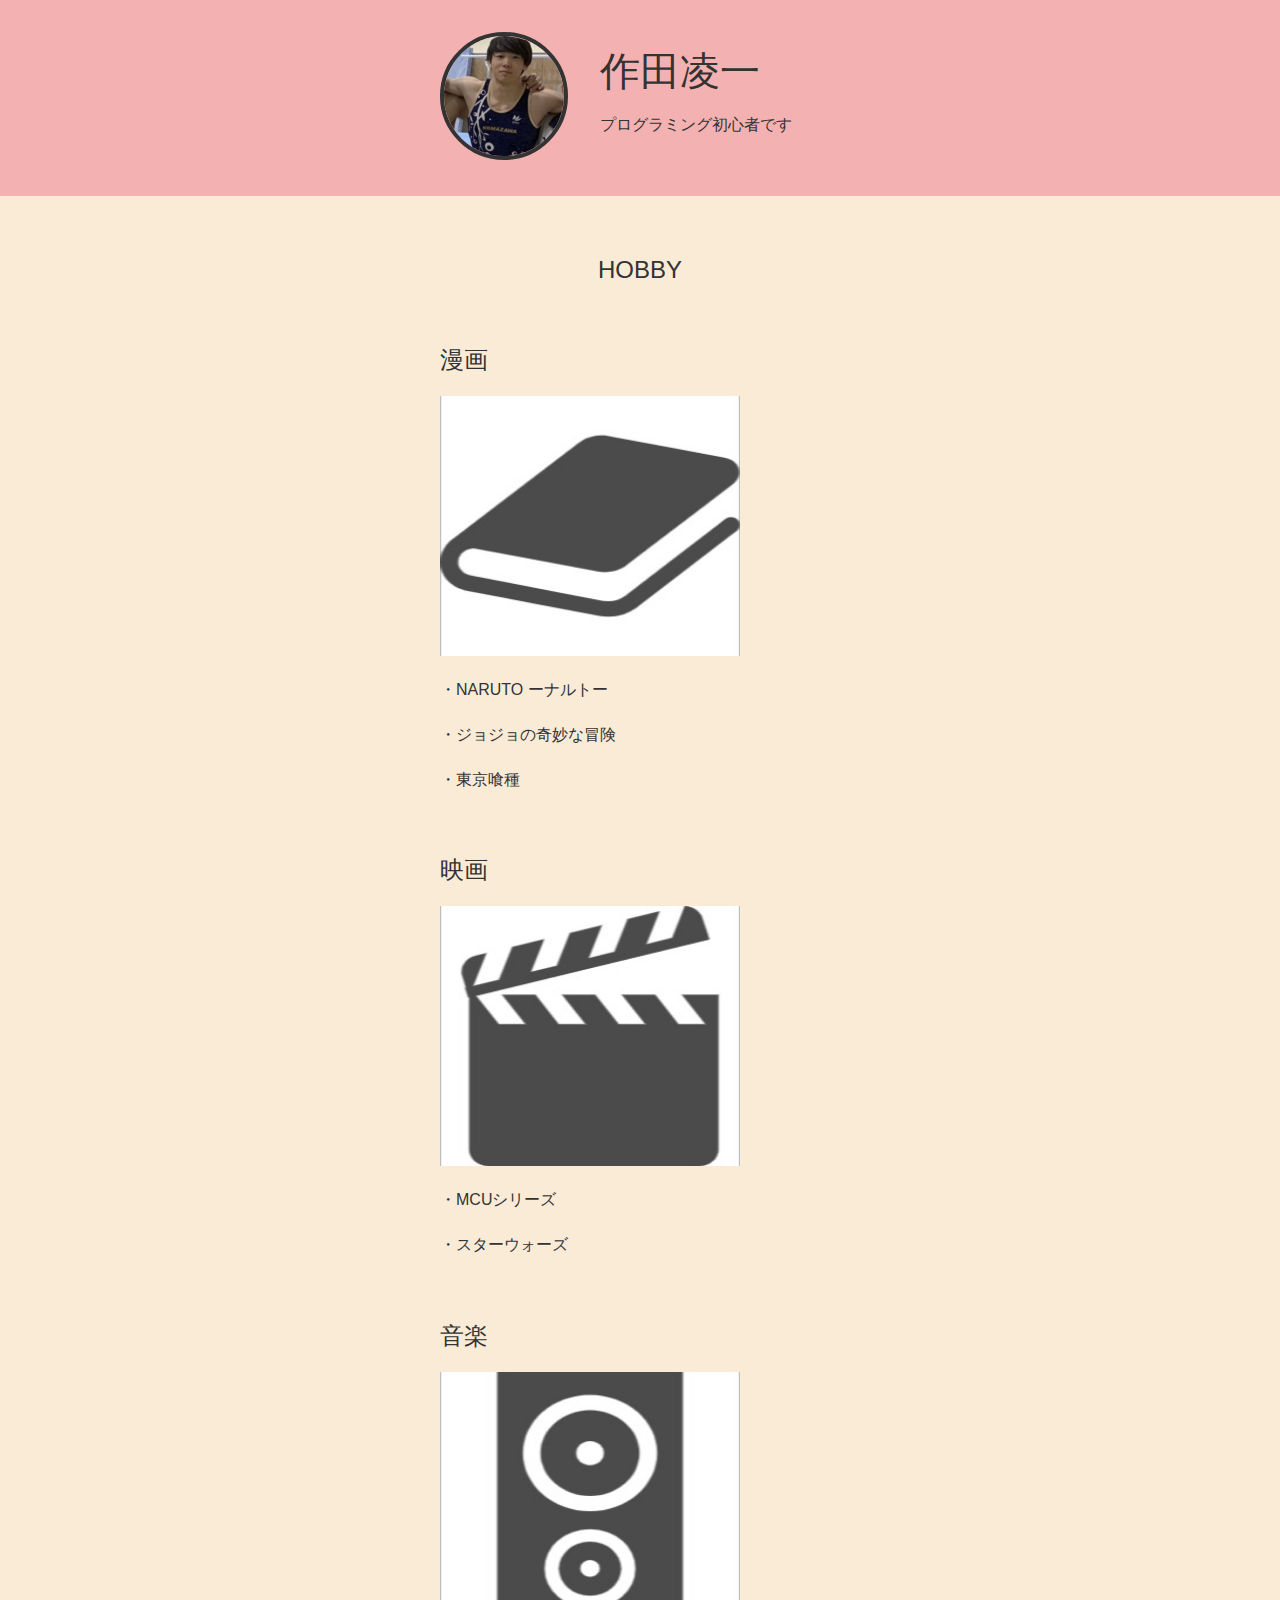
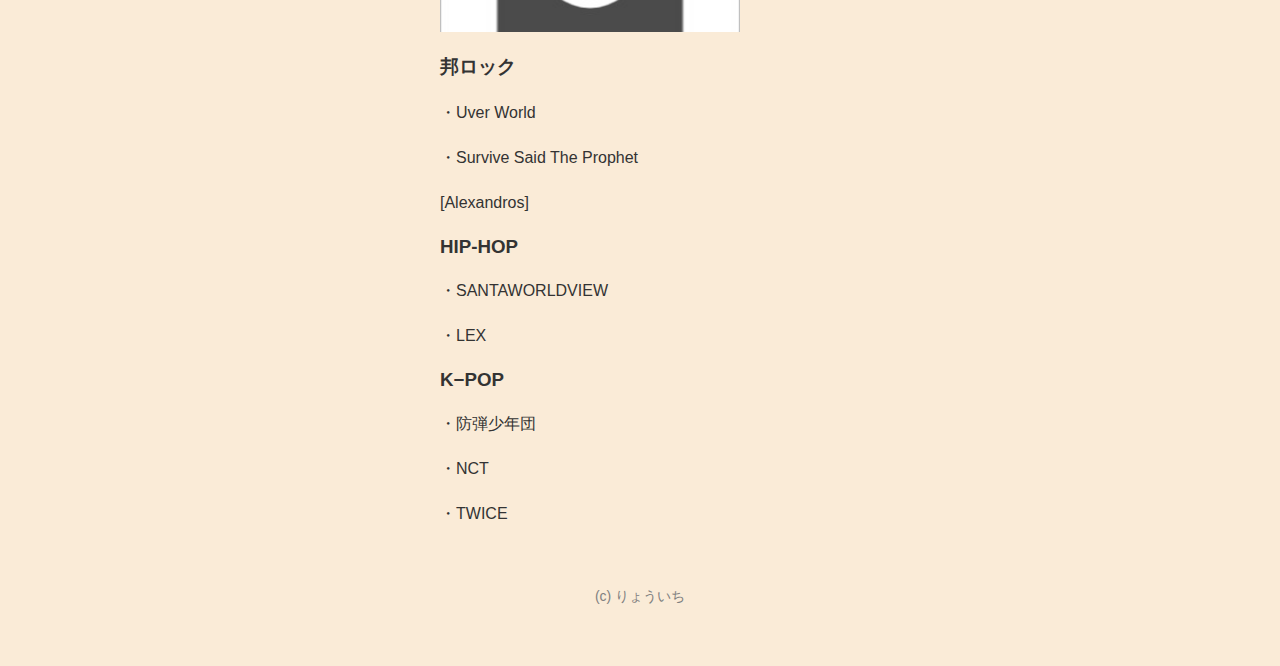
<file: index.html>
<!DOCTYPE html>
<html lang="ja">
  <head>
    <meta charset="utf-8">
    <meta http-equiv="X-UA-Compatible" content="IE=edge">
    <meta name="viewport" content="width=device-width, initial-scale=1.0">
    <title>自己紹介</title>
    <link rel="stylesheet" href="css/styles.css">
  </head>

  <body>
   <header>
     <div class="container">
       <div class ="icon">
         <img src = "jikosyoukai.jpeg" width="120" height="120" alt="りょういちのアイコンです">
       </div>
       <div class="info">
         <h1>作田凌一</h1>
         <p>プログラミング初心者です</p>
        </div>
      </div>
    </header>


    <section class="hobby">
      <section>
        <h1>HOBBY</h1>

      </section>
  
     <section class="comic">
       <h2>漫画</h2>
         <div class="comicinfo">
             <img src="本の無料アイコン素材2.jpeg" width="300" height="260" alt="好きな漫画">
             <p>・NARUTO ーナルトー</p>
               <p>・ジョジョの奇妙な冒険</p>
               <p>・東京喰種</p>
            </div>
          </section> 
       
      
     <section class="movie">
       <h2>映画</h2>
       <img src="カチンコのアイコン素材4.jpeg" width="300" height="260" alt="好きな映画">
       <p>・MCUシリーズ</p>
       <p>・スターウォーズ</p>
     </section> 
    
     <section class="music">
       <h2>音楽</h2> 
       <img src="スピーカーのアイコン.jpeg" width="300" height="260" alt="好きな音楽">
       <h3>邦ロック</h3>
        <p>・Uver World
        <p>・Survive Said The Prophet</p>
        <p>[Alexandros]</p>
       
       <h3>HIP-HOP</h3>
        <p>・SANTAWORLDVIEW
        <p>・LEX</p>
       
       <h3>K−POP</h3>
        <p>・防弾少年団
        <p>・NCT</p>
        <p>・TWICE</p>
     </section>
    </section>
    
        
        <footer>
          <p>(c) りょういち</p>
        </footer>
      </body>
      </html>
</file>
<file: css/styles.css>
body {
  color: #333;
  font-family: Verdana, sans-serif;
  margin: 0px;
}

header {
  background-color: #f3b1b1;
  padding-top: 32px;
  padding-bottom: 32px;
}

body {
  background-color: antiquewhite;
}

.container {
  width: 400px;
  margin-right: auto;
  margin-left: auto;
  display: flex;
  align-items: center;
}

.icon img {
  /* border-radius: 20px; */
  border-radius: 50%;
  border-width: 4px;
  border-style: solid;
  border-color:#333;
}

.info {
  margin-left: 32px;
}

.info h1 {
  font-weight: normal;
  font-size: 40px;
  margin: 0px;
}

.hobby {
  width: 400px;
  margin-left: auto;
  margin-right: auto;
}
.hobby h1 {
  font-weight: normal;
  font-size: 24px;
  text-align: center;
  margin-top: 60px;
  margin-bottom: 60px;
}

.hobby > section {
  margin-bottom: 60px;
}

.comic h2 {
  font-weight: normal;
  font-size: 24px;
}

.movie h2 {
  font-weight: normal;
  font-size: 24px;
}

.music h2 {
  font-weight: normal;
  font-size: 24px;
}

.hobby p {
  line-height: 1.8;
}

footer p {
  text-align: center;
  font-size: 14px;
  margin-bottom: 60px;
  color: gray;
}
</file>
